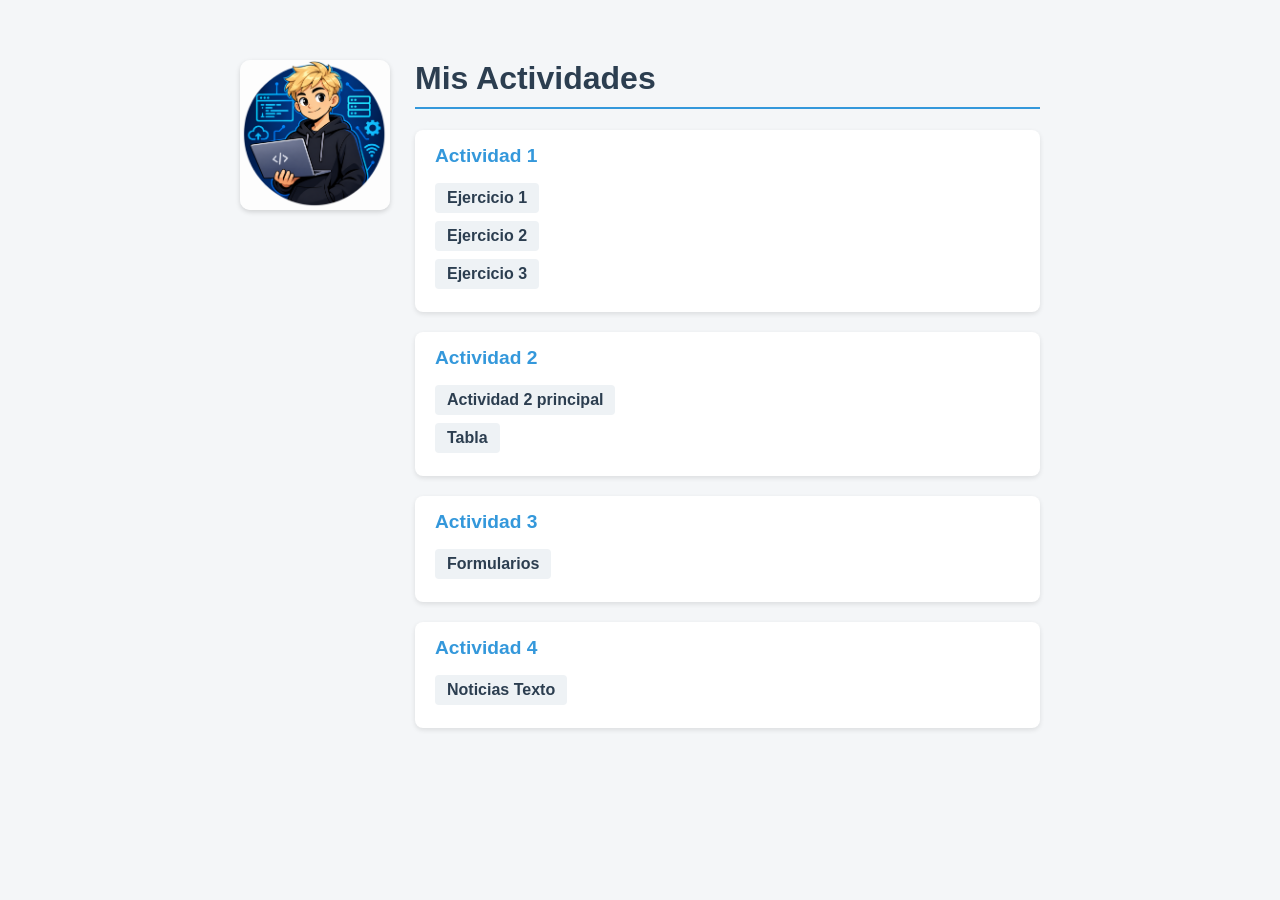
<file: index.html>
<!DOCTYPE html>
<html lang="es">
<head>
    <meta charset="UTF-8">
    <meta name="viewport" content="width=device-width, initial-scale=1.0">
    <title>Mis Actividades Web</title>
    <style>
        body {
            font-family: Arial, sans-serif;
            background-color: #f4f6f8;
            color: #333;
            max-width: 800px;
            margin: 40px auto;
            padding: 20px;
        }

        .contenedor-principal {
            display: flex;
            gap: 25px;
            align-items: flex-start;
        }

        .imagen-perfil {
            width: 150px;
            height: auto;
            border-radius: 10px;
            box-shadow: 0 2px 5px rgba(0,0,0,0.15);
        }

        .contenido-lista {
            flex: 1;
        }

        h1 {
            margin-top: 0;
            color: #2c3e50;
            border-bottom: 2px solid #3498db;
            padding-bottom: 10px;
        }

        .actividad-card {
            background: white;
            border-radius: 8px;
            padding: 15px 20px;
            margin-bottom: 20px;
            box-shadow: 0 2px 5px rgba(0,0,0,0.1);
        }

        h2 {
            margin-top: 0;
            color: #3498db;
            font-size: 1.2rem;
        }

        ul {
            list-style: none;
            padding-left: 0;
            margin: 0;
        }

        li {
            margin: 8px 0;
        }

        a {
            display: inline-block;
            text-decoration: none;
            color: #2c3e50;
            font-weight: bold;
            padding: 6px 12px;
            background-color: #eef2f5;
            border-radius: 4px;
            transition: 0.2s;
        }

        a:hover {
            background-color: #3498db;
            color: white;
        }
    </style>
</head>
<body>

    <div class="contenedor-principal">
        <img src="Avatar" alt="Avatar" class="imagen-perfil">

        <div class="contenido-lista">
            <h1>Mis Actividades</h1>

            <div class="actividad-card">
                <h2>Actividad 1</h2>
                <ul>
                    <li><a href="actividad1/ejercicio1.html">Ejercicio 1</a></li>
                    <li><a href="actividad1/ejercicio2.html">Ejercicio 2</a></li>
                    <li><a href="actividad1/ejercicio3.html">Ejercicio 3</a></li>
                </ul>
            </div>

            <div class="actividad-card">
                <h2>Actividad 2</h2>
                <ul>
                    <li><a href="actividad2/actividad2.html">Actividad 2 principal</a></li>
                    <li><a href="actividad2/tabla.html">Tabla</a></li>
                </ul>
            </div>

            <div class="actividad-card">
                <h2>Actividad 3</h2>
                <ul>
                    <li><a href="actividad3/formularios.html">Formularios</a></li>
                </ul>
            </div>

            <div class="actividad-card">
                <h2>Actividad 4</h2>
                <ul>
                    <li><a href="actividad4/noticias_texto.html">Noticias Texto</a></li>
                </ul>
            </div>
        </div>
    </div>

</body>
</html>
</file>
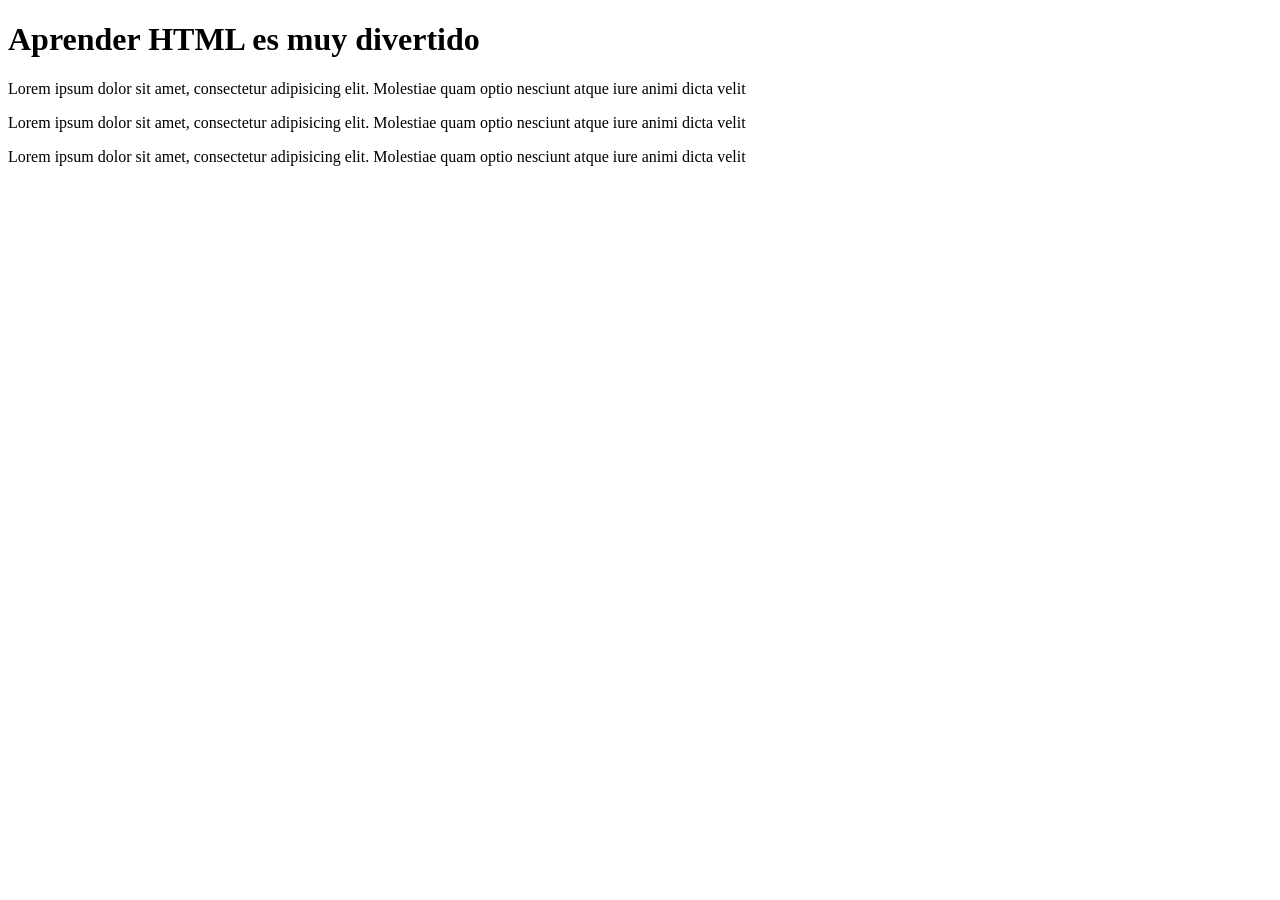
<file: Ejercicio1.html>
<!DOCTYPE html>
<html>
    <head>
        </meta charset="utf-8">
        <meta name="description" content="Ejercicio HTML - Corrige los errores">
        <title>Corrige los errores que encuenres en el documento</title>
    </head>
     <body>
    <h1>Aprender HTML es muy divertido</h1>
    
    <p>Lorem ipsum dolor sit amet, consectetur adipisicing elit. Molestiae quam optio nesciunt atque iure  animi dicta velit
   
    <p>Lorem ipsum dolor sit amet, consectetur adipisicing elit. Molestiae quam optio nesciunt atque iure  animi dicta velit</p>

    <p>Lorem ipsum dolor sit amet, consectetur adipisicing elit. Molestiae quam optio nesciunt atque iure  animi dicta velit</p>
      </body>
</html>
</file>
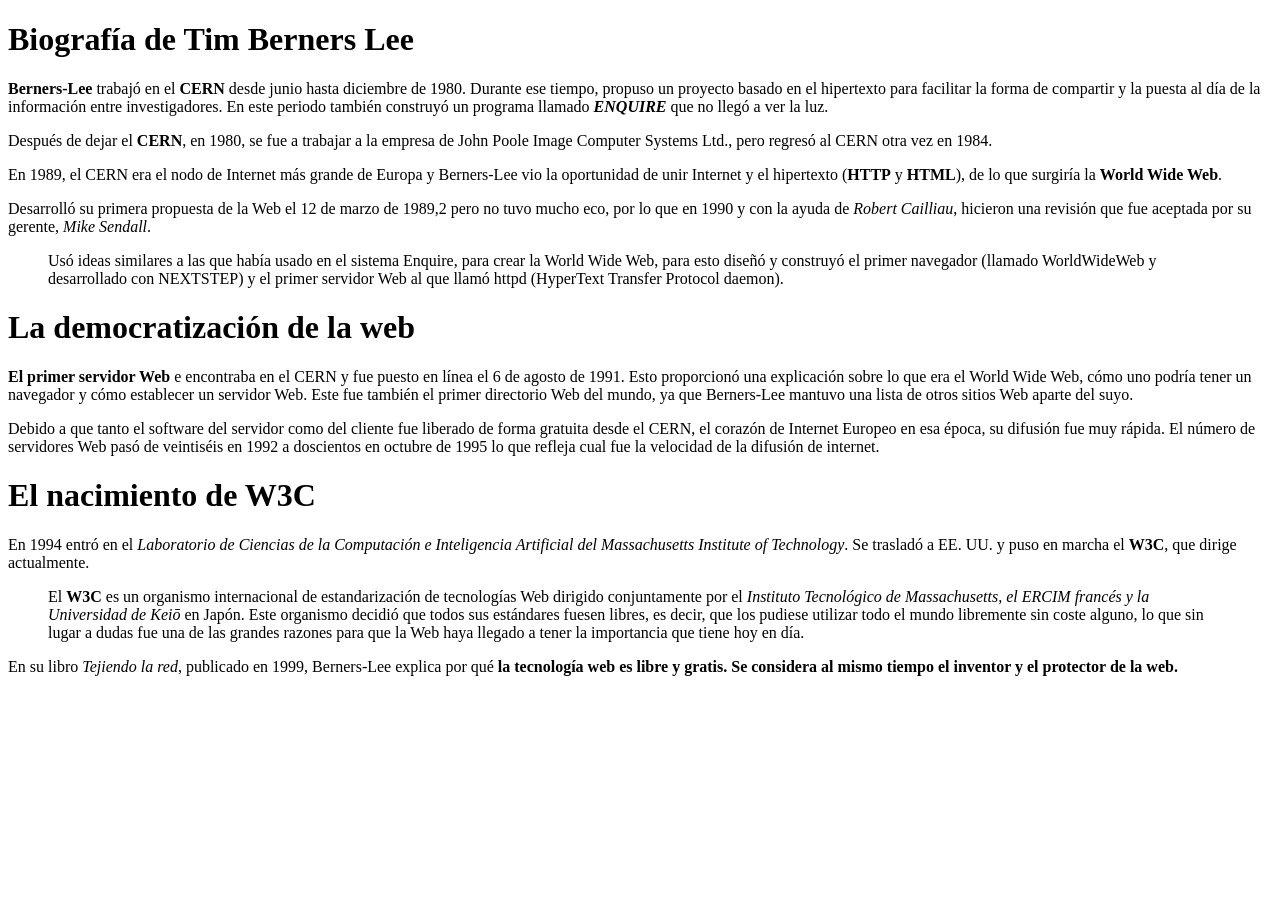
<file: Ejercicio2.html>
<!DOCTYPE html>
<html lang="en">
<head>
	<meta charset="UTF-8">
	<meta name="viewport" content="width=device-width, initial-scale=1.0">
	<title>Document</title>
</head>
<body>
	<h1>Biografía de Tim Berners Lee</h1>
	
	<p><strong>Berners-Lee</strong> trabajó en el <strong>CERN</strong> desde junio hasta diciembre de 1980. Durante ese tiempo, propuso un proyecto basado en el hipertexto para facilitar la forma de compartir y la puesta al día de la información entre investigadores. En este periodo también construyó un programa llamado <strong><i>ENQUIRE</i></strong> que no llegó a ver la luz.</p>

	<p>​Después de dejar el <strong>CERN</strong>, en 1980, se fue a trabajar a la empresa de John Poole Image Computer Systems Ltd., pero regresó al CERN otra vez en 1984.</p><p> En 1989, el CERN era el nodo de Internet más grande de Europa y Berners-Lee vio la oportunidad de unir Internet y el hipertexto (<strong>HTTP</strong> y <strong>HTML</strong>), de lo que surgiría la <strong>World Wide Web</strong>.</p> 

	<p>Desarrolló su primera propuesta de la Web el 12 de marzo de 1989,2​ pero no tuvo mucho eco, por lo que en 1990 y con la ayuda de <i>Robert Cailliau</i>, hicieron una revisión que fue aceptada por su gerente, <i>Mike Sendall</i>.</p>

	<p><blockquote cite>Usó ideas similares a las que había usado en el sistema Enquire, para crear la World Wide Web, para esto diseñó y construyó el primer navegador (llamado WorldWideWeb y desarrollado con NEXTSTEP) y el primer servidor Web al que llamó httpd (HyperText Transfer Protocol daemon).</blockquote></p> 

	<h1>La democratización de la web</h1>

	<p><strong>El primer servidor Web </strong>e encontraba en el CERN y fue puesto en línea el 6 de agosto de 1991. Esto proporcionó una explicación sobre lo que era el World Wide Web, cómo uno podría tener un navegador y cómo establecer un servidor Web. Este fue también el primer directorio Web del mundo, ya que Berners-Lee mantuvo una lista de otros sitios Web aparte del suyo.</p>

	<p>Debido a que tanto el software del servidor como del cliente fue liberado de forma gratuita desde el CERN, el corazón de Internet Europeo en esa época, su difusión fue muy rápida. El número de servidores Web pasó de veintiséis en 1992 a doscientos en octubre de 1995 lo que refleja cual fue la velocidad de la difusión de internet.</p>

	<h1>El nacimiento de W3C</h1>

	<p>En 1994 entró en el <i>Laboratorio de Ciencias de la Computación e Inteligencia Artificial del Massachusetts Institute of Technology</i>. Se trasladó a EE. UU. y puso en marcha el <strong>W3C</strong>, que dirige actualmente.</p>

	<p><blockquote cite>El <strong>W3C</strong> es un organismo internacional de estandarización de tecnologías Web dirigido conjuntamente por el <i>Instituto Tecnológico de Massachusetts, el ERCIM francés y la Universidad de Keiō</i> en Japón. Este organismo decidió que todos sus estándares fuesen libres, es decir, que los pudiese utilizar todo el mundo libremente sin coste alguno, lo que sin lugar a dudas fue una de las grandes razones para que la Web haya llegado a tener la importancia que tiene hoy en día.</blockquote></p> 

	<p>En su libro <i>Tejiendo la red</i>, publicado en 1999, Berners-Lee explica por qué <strong>la tecnología web es libre y gratis. Se considera al mismo tiempo el inventor y el protector de la web.</strong></p>
</body>
</html>
</file>
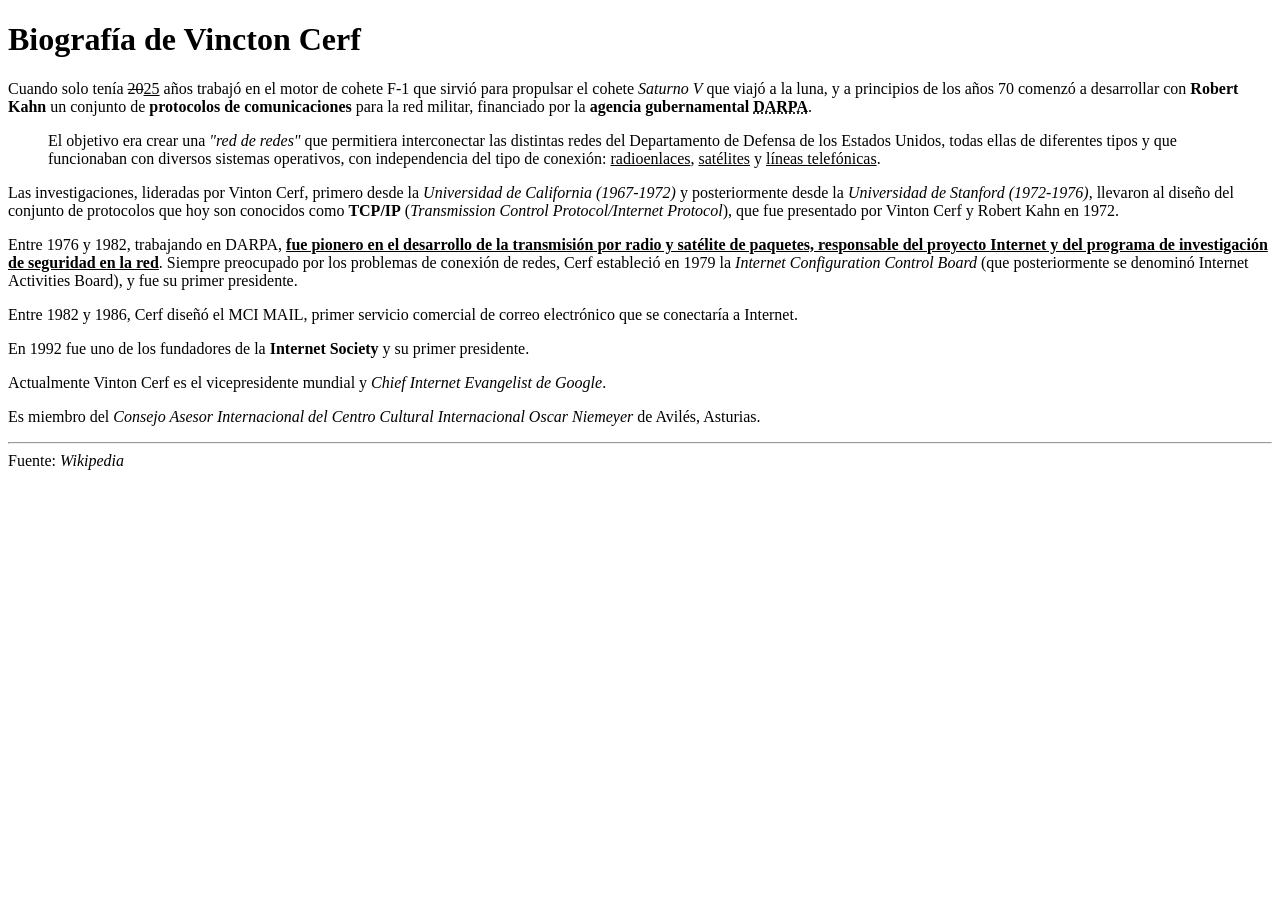
<file: actividad1/ejercicio3.html>
<!DOCTYPE html>
<html lang="en">
<head>
<meta charset="UTF-8">
<meta name="viewport" content="width=device-width, initial-scale=1.0">
<title>Document</title>
</head>
<body>
<h1>Biografía de Vincton Cerf</h1>

<p>Cuando solo tenía <del>20</del><ins>25</ins> años trabajó en el motor de cohete F-1 que sirvió para propulsar el cohete <i>Saturno V</i> que viajó a la luna, y a principios de los años 70 comenzó a desarrollar con <strong>Robert Kahn</strong> un conjunto de <strong>protocolos de comunicaciones</strong> para la red militar, financiado por la <strong>agencia gubernamental <abbr title="Defense Advanced Research Projects Agency">DARPA</abbr></strong>.</p>

<blockquote><p>El objetivo era crear una <i>"red de redes"</i> que permitiera interconectar las distintas redes del Departamento de Defensa de los Estados Unidos, todas ellas de diferentes tipos y que funcionaban con diversos sistemas operativos, con independencia del tipo de conexión: <ins>radioenlaces</ins>, <ins>satélites</ins> y <ins>líneas telefónicas</ins>.</p></blockquote>

<p>Las investigaciones, lideradas por Vinton Cerf, primero desde la <i>Universidad de California (1967-1972)</i> y posteriormente desde la <i>Universidad de Stanford (1972-1976)</i>, llevaron al diseño del conjunto de protocolos que hoy son conocidos como <strong>TCP/IP</strong> (<i>Transmission Control Protocol/Internet Protocol</i>), que fue presentado por Vinton Cerf y Robert Kahn en 1972.</p>

<p>Entre 1976 y 1982, trabajando en DARPA, <b><ins>fue pionero en el desarrollo de la transmisión por radio y satélite de paquetes, responsable del proyecto Internet y del programa de investigación de seguridad en la red</ins></b>. Siempre preocupado por los problemas de conexión de redes, Cerf estableció en 1979 la <i>Internet Configuration Control Board</i> (que posteriormente se denominó Internet Activities Board), y fue su primer presidente.</p>

<p>Entre 1982 y 1986, Cerf diseñó el MCI MAIL, primer servicio comercial de correo electrónico que se conectaría a Internet.</p>

<p>En 1992 fue uno de los fundadores de la <strong>Internet Society</strong> y su primer presidente.</p>

<p>Actualmente Vinton Cerf es el vicepresidente mundial y <i>Chief Internet Evangelist de Google</i>.</p>

<p>Es miembro del <i>Consejo Asesor Internacional del Centro Cultural Internacional Oscar Niemeyer</i> de Avilés, Asturias.</p>

<hr>Fuente: <i>Wikipedia</i>
</body>
</html>
</file>
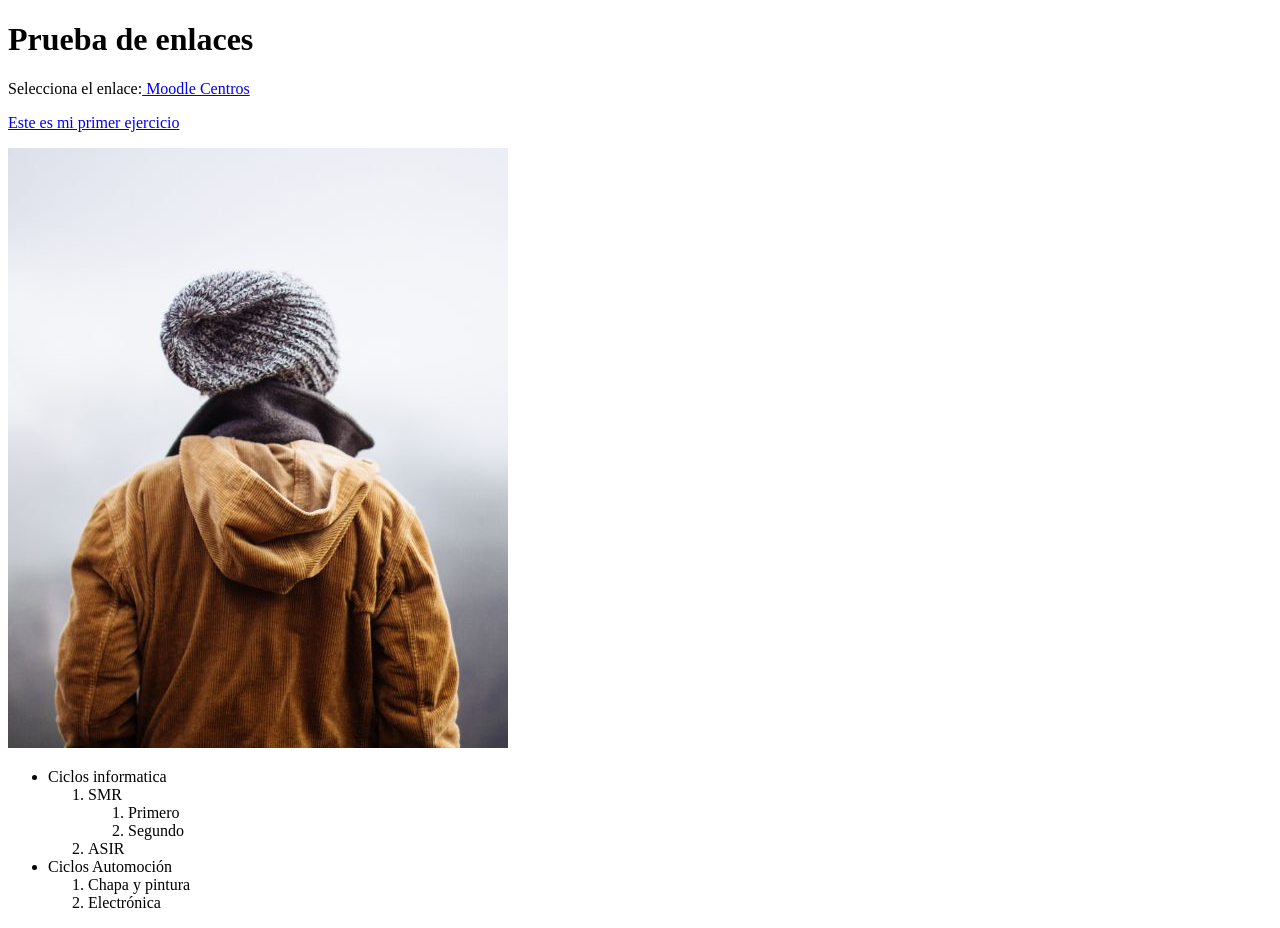
<file: actividad2/actividad2.html>
<!DOCTYPE html>
<html lang="en">
<head>
	<meta charset="UTF-8">
	<meta name="viewport" content="width=device-width, initial-scale=1.0">
	<title>Document</title>
</head>
<body>
	<h1 id="inicio">Prueba de enlaces </h1>Selecciona el enlace:<a href="https://www.juntadeandalucia.es/educacion/eaprendizaje/servicios-educativos-digitales-2/moodle-centros/" target="_blank" > Moodle Centros</a>
	<p><a href="../actividad1/ejercicio1.html" target="_top">Este es mi primer ejercicio </a></p>
	<img src="./img/img_girl.jpg" alt="Chica de espaldas">

	<!-- comentario lista desordenada -->
	<ul stile="list-style-type:scuare;">
  		<li>Ciclos informatica
    		<ol>
      			<li>SMR</li>
      				<ol>
      					<li>Primero</li>
      					<li>Segundo</li>
    				</ol>
  				<li>ASIR</li>
			</ol>
		</li>
		<li>Ciclos Automoción
			<ol type="1">
				<li>Chapa y pintura</li>
				<li>Electrónica</li>
			</ol>

		</li>
	</ul>
	
</body>
</html>
</file>
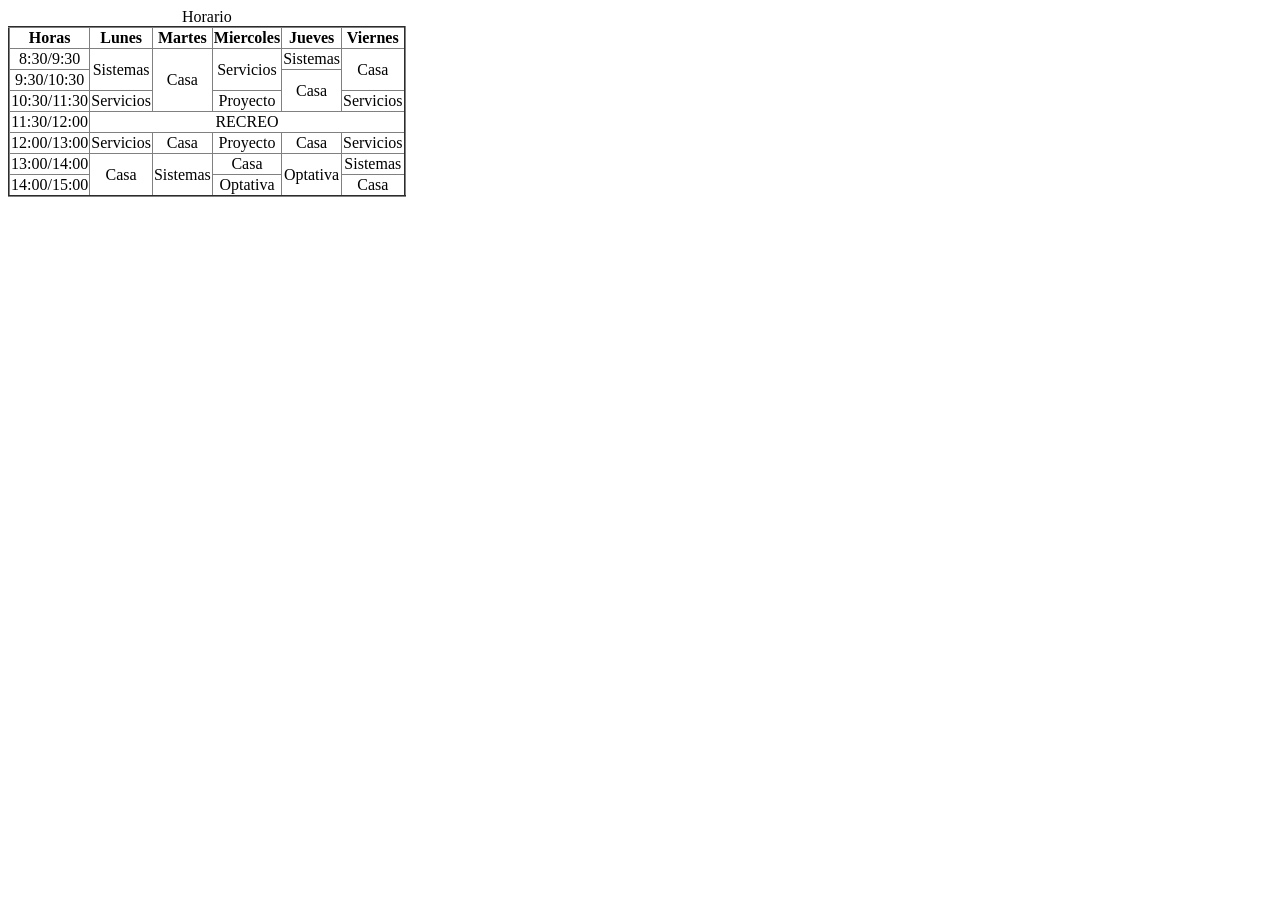
<file: actividad2/tabla.html>
<!DOCTYPE html>
<html lang="en">
<head>
	<meta charset="UTF-8">
	<meta name="viewport" content="width=device-width, initial-scale=1.0">
	<title>Tablas</title>
	<link rel="stylesheet" type="./css/estilos.css" href="">
	<style>
	table, th, td {
		border: lpx solid black;
		border-collapse: collapse;
	}
	table, th, td {
		text-align: center;
	}
	</style>
</head>
<body>
	<!-- Tabla de 4x3 -->
	<table border="2">
		<caption>Horario</caption>
		<tr>
			<th>Horas</th>
			<th>Lunes</th>
			<th>Martes</th>
			<th>Miercoles</th>
			<th>Jueves</th>
			<th>Viernes</th>

		</tr>
		<tr>
			<td>8:30/9:30</td>
			<td rowspan="2" class="sistemas">Sistemas</td>
			<td rowspan="3">Casa</td>
			<td rowspan="2" class="servicios">Servicios</td>
			<td class="sistemas">Sistemas</td>
			<td rowspan="2">Casa</td>
		
			
		</tr>
		<tr>
			<td>9:30/10:30</td>
			<td rowspan="2">Casa</td>

		</tr>
		<tr>
			<td>10:30/11:30</td>
			<td class="servicios">Servicios</td>
			<td class="proyecto">Proyecto</td>
			<td class="servicios">Servicios</td>
		</tr>
		<tr>
			<td>11:30/12:00</td>
			<td colspan="5" class="recreo">RECREO</td>
		</tr>
		<tr>
			<td>12:00/13:00</td>
			<td class="servicios">Servicios</td>
			<td>Casa</td>
			<td class="proyecto">Proyecto</td>
			<td>Casa</td>
			<td class="servicios">Servicios</td>
		</tr>
		<tr>
			<td>13:00/14:00</td>
			<td rowspan="2">Casa</td>
			<td rowspan="2" class="sistemas">Sistemas</td>
			<td>Casa</td>
			<td rowspan="2" class="optativa">Optativa</td>
			<td class="sistemas">Sistemas</td>
		</tr>
		<tr>
			<td>14:00/15:00</td>
			<td class="optativa">Optativa</td>
			<td>Casa</td>
		</tr>
	</table>

</body>
</html>
</file>
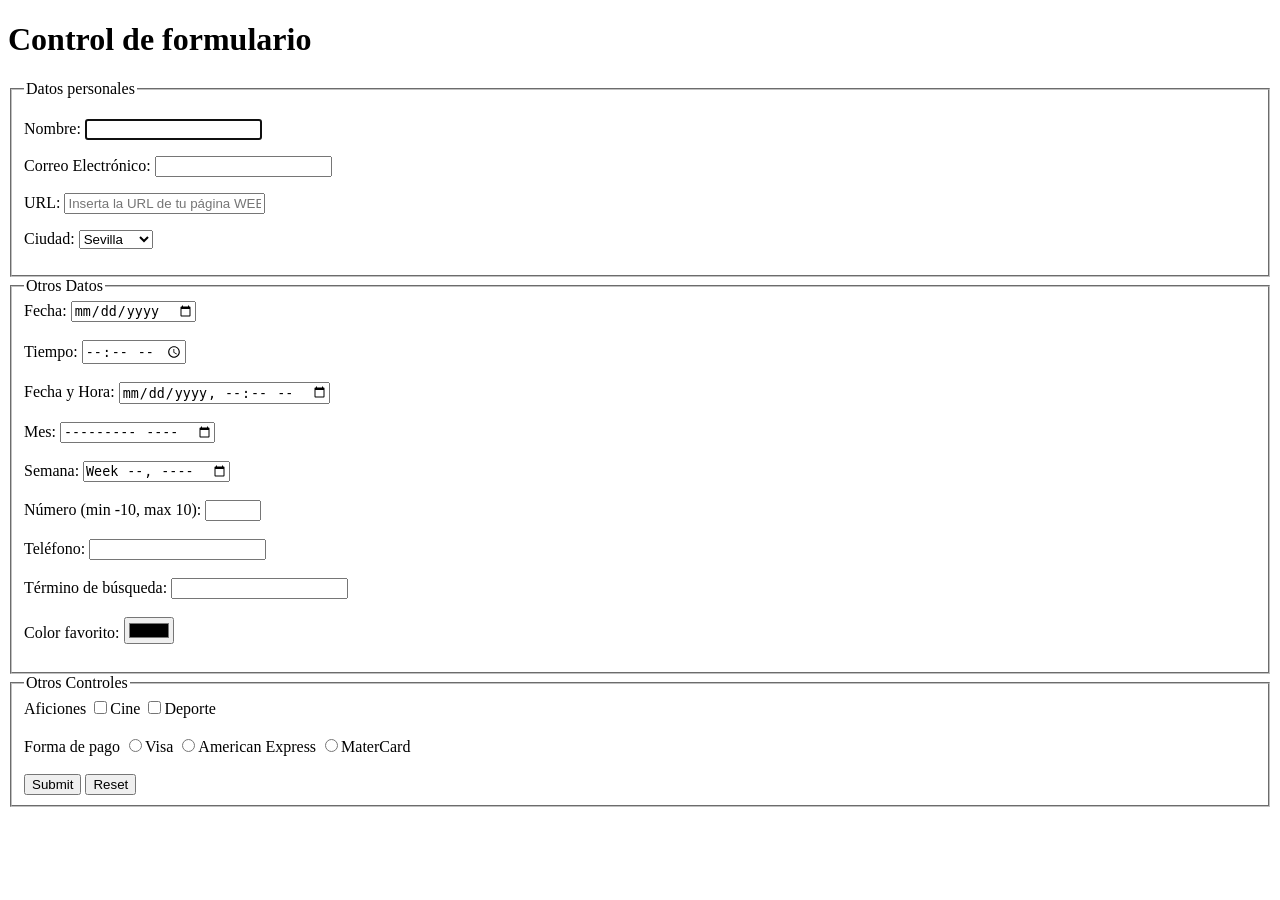
<file: actividad3/formularios.html>
<!DOCTYPE html>
<html lang="en">
<head>
	<meta charset="UTF-8">
	<meta name="viewport" content="width=device-width, initial-scale=1.0">
	<title>formularios</title>
</head>
	<body>
		<h1>Control de formulario</h1>
		<form target="_blank" method="post">
			<fieldset>
				<legend>Datos personales</legend>
				<p>
					<label for="txtNombre">Nombre:</label>
					<input type="text" id="txtNombre" name="txtNombre" required autofocus>
				</p>
				<p>
					<label for="txtCorreo">Correo Electrónico:</label>
					<input type="email" id="txtEmail" name="txtEmail" required>
				</p>
				<p>
					<label for="txtURL">URL:</label>
					<input type="URL" id="txtURL" name="txtURL" placeholder="Inserta la URL de tu página WEB" size="23">
				</p>
				<p>
					<label for="sCiudad">Ciudad:</label>
					<select name="sCiudad" id="sCiudad">
						<option value="CO">Córdoba</option>
						<option value="SE" selected>Sevilla</option>
						<option value="HU">Huelva</option>
						<option value="CA">Cádiz</option>
						<option value="MA">Málaga</option>
						<option value="GR">Granada</option>
						<option value="AL">Almería</option>
						<option value="JA">Jaén</option>
					</select>
				</p>
			</fieldset>
			<fieldset>
				<legend>Otros Datos</legend>
				<label for="Fecha">Fecha:</label>
				<input type="Date" name="Fecha" id="Fecha"><br></br>
				<label for="Tiempo">Tiempo:</label>
				<input type="time" name="Tiempo" id="Tiempo"><br></br>
				<label for="Fecha y Hora">Fecha y Hora:</label>
				<input type="datetime-local" name="Fecha y Hora" id="Fecha y Hora"><br></br>
				<label for="Mes">Mes:</label>
				<input type="month" name="Mes" id="Mes"><br></br>
				<label for="Semana">Semana:</label>
				<input type="week" name="Semana" id="Semana"><br></br>
				<label for="Numero">Número (min -10, max 10):</label>
				<input type="number" max="10" min="-10" name="Número" id="Número"><br></br>
				<label for="Teléfono">Teléfono:</label>
				<input type="tel" minlength="9" name="Teléfono" id="Teléfono"><br></br>
				<label for="Término de búsqueda">Término de búsqueda:</label>
				<input type="sea
				rch" name="Término de búsqueda" id="Término de búsqueda"><br></br>
				<label for="ColFavorito">Color favorito:</label>
				<input type="color" name="ColFavorito" id="ColFavorito"><br></br>
			</fieldset>
			<fieldset>
				<legend>Otros Controles</legend>
				<label>Aficiones</label>
				<input type="checkbox" name="Aficion1" id="Aficion1">Cine
				<input type="checkbox" name="Aficion2" id="Aficion2">Deporte<br></br>
				<label>Forma de pago</label>
				<input type="radio" name="Forpago1" id="Forpago1">Visa
				<input type="radio" name="Forpago2" id="Forpago2">American Express
				<input type="radio" name="Forpago3" id="Forpago3">MaterCard<br></br>
			<input type="submit" name="Enviar">
			<input type="reset" name="Borrar">

			</fieldset>
		</form>
	</body>
</html>
</file>
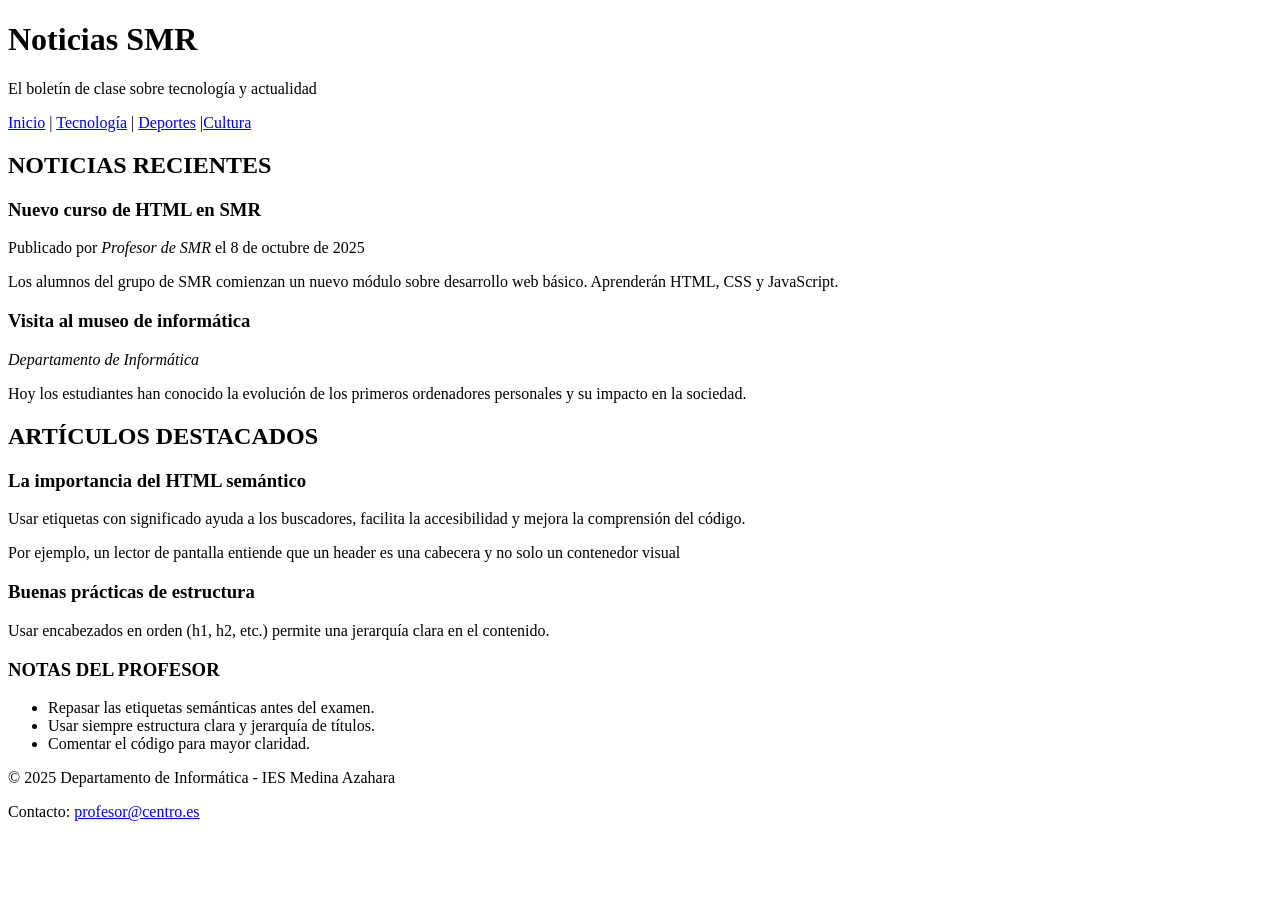
<file: actividad4/noticias_texto.html>
<!DOCTYPE html>
<html lang="en">
<head>
	<meta charset="UTF-8">
	<meta name="viewport" content="width=device-width, initial-scale=1.0">
	<title>Noticias</title>
</head>
<body>
	<header>
        <h1>Noticias SMR</h1>


        <p>El boletín de clase sobre tecnología y actualidad</p>
    </header>
    
    <nav><a href="#" target="_blank"> Inicio</a> | <a href="#" target="_blank">Tecnología</a> | <a href="#" target="_blank">Deportes</a> |<a href="#" target="_blank">Cultura </nav></a>


    <main>
        <section>
            <article>
        		<h2>NOTICIAS RECIENTES</h2>

        		<h3>Nuevo curso de HTML en SMR</h3>

        		<p>Publicado por <i>Profesor de SMR</i> el 8 de octubre de 2025</p>

        		<p>Los alumnos del grupo de SMR comienzan un nuevo módulo sobre desarrollo web básico. Aprenderán HTML, CSS y JavaScript.</p>

        		</article>
        		<article>
        		<h3>Visita al museo de informática</h3>
        
        		<p><i>Departamento de Informática</p></i>

        		Hoy los estudiantes han conocido la evolución de los primeros ordenadores personales y su impacto en la sociedad.
        	</article>

        </section>
        <section>
            <article>

        		<h2>ARTÍCULOS DESTACADOS</h2>

        		<h3>La importancia del HTML semántico</h3>

        		<p>Usar etiquetas con significado ayuda a los buscadores, facilita la accesibilidad y mejora la comprensión del código.</p>

        		<p>Por ejemplo, un lector de pantalla entiende que un header es una cabecera  y no solo un contenedor visual</p>
        		</article>
        		<article>

        		<h3>Buenas prácticas de estructura</h3>

        		<p>Usar encabezados en orden (h1, h2, etc.) permite una jerarquía clara en el contenido.</p>

   			</article>
    	</section>


    </main>
    	<aside>


    		<h3>NOTAS DEL PROFESOR</h3>
    			<ul>
        			<li>Repasar las etiquetas semánticas antes del examen.</li>
			        <li>Usar siempre estructura clara y jerarquía de títulos.</li>
			        <li>Comentar el código para mayor claridad.</li>
    			</ul>


    	</aside>
    	<footer>

   			<p>© 2025 Departamento de Informática - IES Medina Azahara</p>

    		Contacto: <a href="#"> profesor@centro.es</a>
    	</footer>
</body>
</html>
</file>
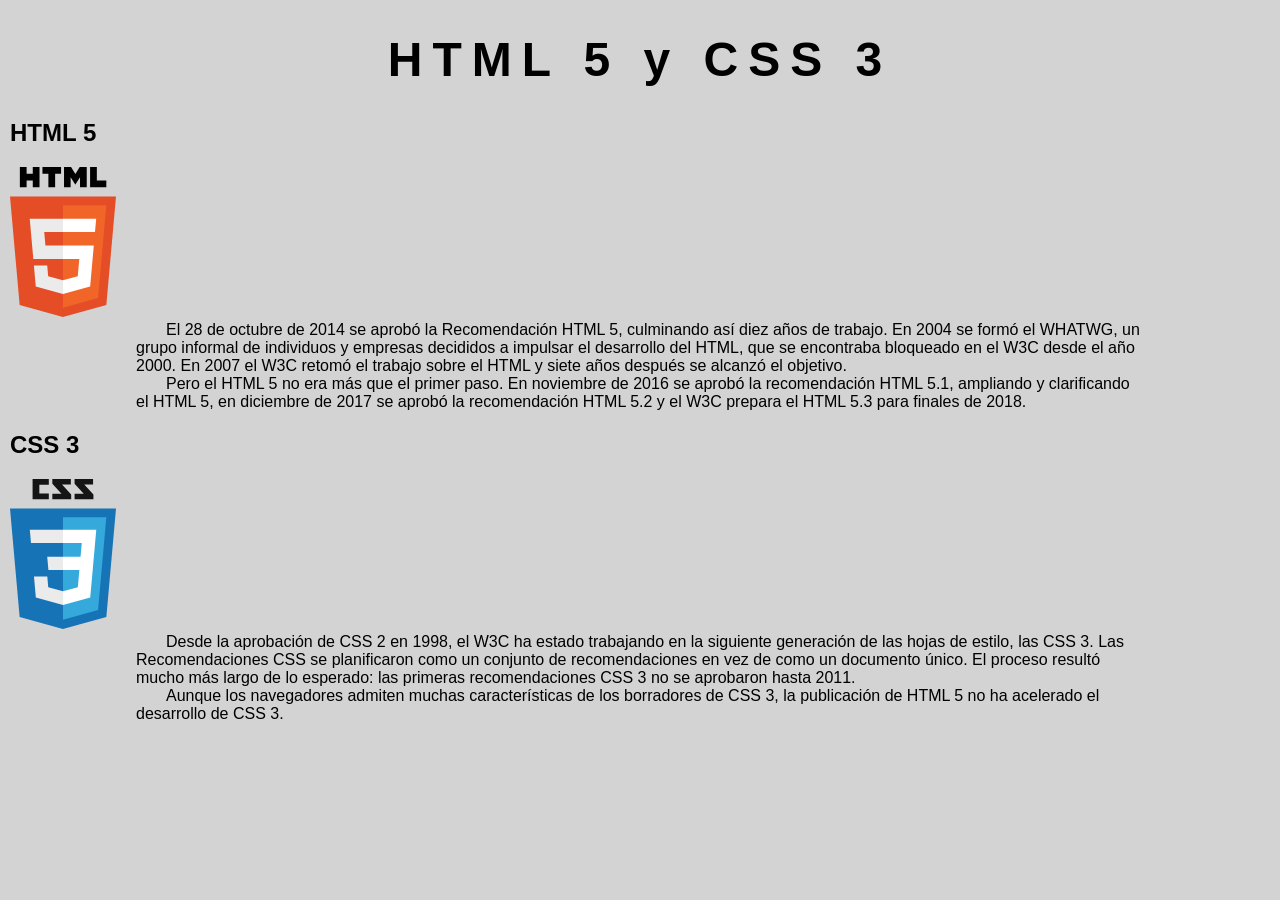
<file: estilos/actividad1/ej1.html>
<!DOCTYPE html>
<html lang="en">
<head>
    <meta charset="UTF-8">
    <meta name="viewport" content="width=device-width, initial-scale=1.0">
    <link rel="stylesheet" type="text/css" href="css/estilos.css">
    <title>Ejercicio 1 de CSS</title>

</head>
<body>
    <h1>HTML 5 y CSS 3</h1>
    <h2>HTML 5</h2>
    <img src="./img/html5-logo.svg">
    <p>El 28 de octubre de 2014 se aprobó la Recomendación HTML 5, 
    culminando así diez años de trabajo. En 2004 se formó el WHATWG, 
    un grupo informal de individuos y empresas decididos a impulsar el 
    desarrollo del HTML, que se encontraba bloqueado en el W3C desde el año 2000. 
    En 2007 el W3C retomó el trabajo sobre el HTML y siete años después se alcanzó el objetivo.</p>
  

    <p>Pero el HTML 5 no era más que el primer paso. En noviembre de 2016 se aprobó 
    la recomendación HTML 5.1, ampliando y clarificando el HTML 5, en diciembre de 2017 
    se aprobó la recomendación HTML 5.2 y el W3C prepara el HTML 5.3 para finales de 2018.</p>

    <h2>CSS 3</h2>

    <img src="./img/css3-logo.svg">

    <p>Desde la aprobación de CSS 2 en 1998, el W3C ha estado trabajando en la siguiente 
    generación de las hojas de estilo, las CSS 3. Las Recomendaciones CSS se planificaron como un conjunto de recomendaciones en vez de como un documento único. 
    El proceso resultó mucho más largo de lo esperado: las primeras recomendaciones 
    CSS 3 no se aprobaron hasta 2011.</p>

    <p>Aunque los navegadores admiten muchas características de los borradores de CSS 3, 
    la publicación de HTML 5 no ha acelerado el desarrollo de CSS 3.</p>

</body>
</html>
</file>
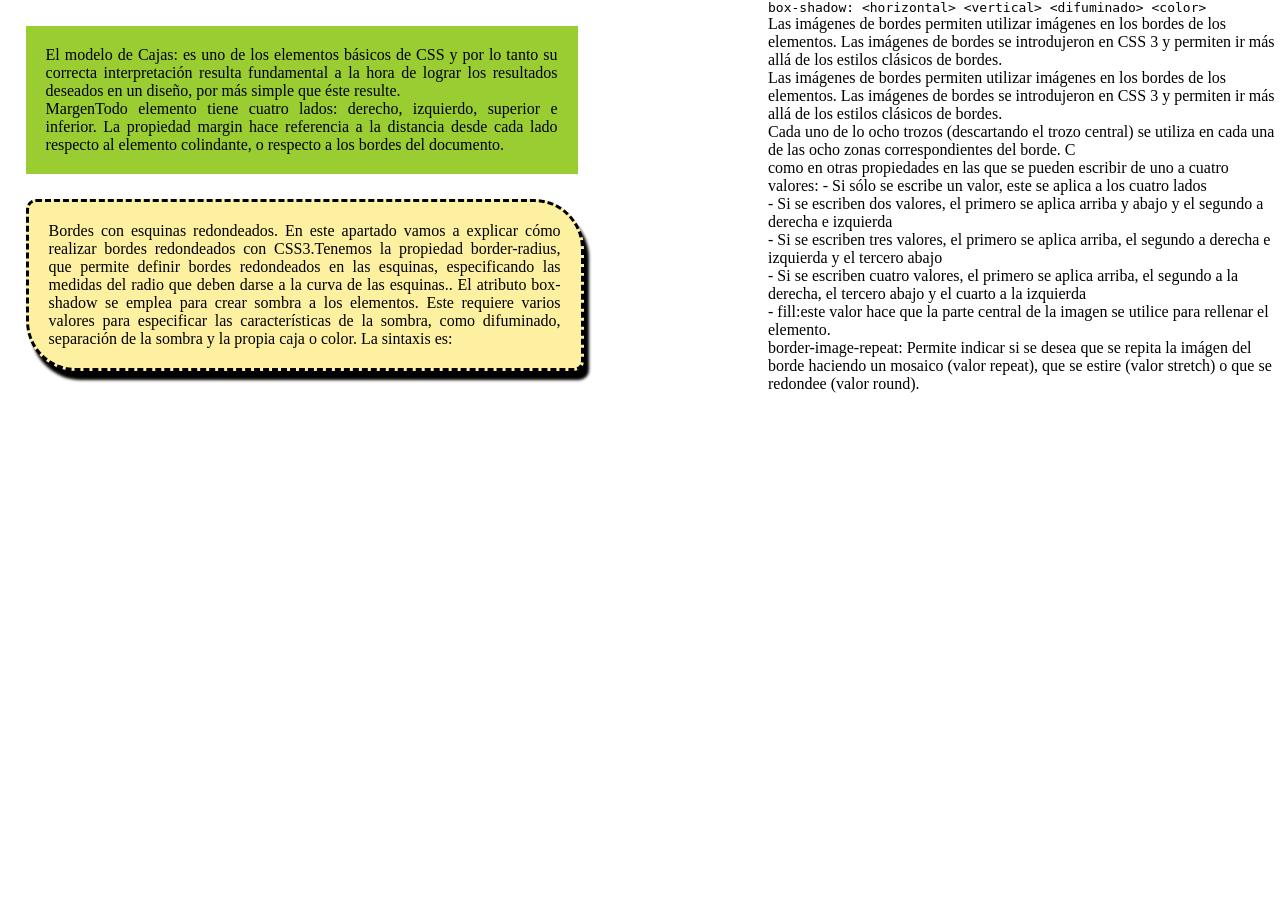
<file: estilos/actividad2/Ej2Texto.html>
<!DOCTYPE html>
<html>
<head>
	<meta charset="utf-8">
 	<title>Páginas web HTML y hojas de estilo CSS-Cajas bordes</title>
  	<meta name="viewport" content="width=device-width, initial-scale=1.0">
  	<meta name="description" content="Ejercicio de Bartolomé Sintes Marco. www.mclibre.org">
  	<link rel="stylesheet" href="css/estilosEj2.css" title="Color">
</head>
<body>
<div class="caja1">
	<p>El modelo de Cajas: es uno de los elementos básicos de CSS y por lo tanto su correcta interpretación resulta fundamental a la hora de lograr los resultados deseados en un diseño, por más simple que éste resulte.</p>
	<p>
	MargenTodo elemento tiene cuatro lados: derecho, izquierdo, superior e inferior. La propiedad margin hace referencia a la distancia desde cada lado respecto al elemento colindante, o respecto a los bordes del documento.
	</p>
</div>
<div class="caja2">
	<p>
	Bordes con esquinas redondeados. En este apartado vamos a explicar cómo realizar bordes redondeados con CSS3.Tenemos la propiedad border-radius, que permite definir bordes redondeados en las esquinas, especificando las medidas del radio que deben darse a la curva de las esquinas..
	El atributo box-shadow se emplea para crear sombra a los elementos. Este requiere varios valores para especificar las características de la sombra, como difuminado, separación de la sombra y la propia caja o color. La sintaxis es:
</div>
<div class="caja3">
	<pre>box-shadow: &lt;horizontal&gt; &lt;vertical&gt; &lt;difuminado> &lt;color&gt;	</pre>

	<p>
	Las imágenes de bordes permiten utilizar imágenes en los bordes de los elementos. Las imágenes de bordes se introdujeron en CSS 3 y permiten ir más allá de los estilos clásicos de bordes.
	</p>
	<p>
	Las imágenes de bordes permiten utilizar imágenes en los bordes de los elementos. Las imágenes de bordes se introdujeron en CSS 3 y permiten ir más allá de los estilos clásicos de bordes.
	</p>
	<p>
	Cada uno de lo ocho trozos (descartando el trozo central) se utiliza en cada una de las ocho zonas correspondientes del borde. C</p>
	<p>como en otras propiedades en las que se pueden escribir de uno a cuatro valores:
	- Si sólo se escribe un valor, este se aplica a los cuatro lados <br>
	- Si se escriben dos valores, el primero se aplica arriba y abajo y el segundo a derecha e izquierda <br>
	- Si se escriben tres valores, el primero se aplica arriba, el segundo a derecha e izquierda y el tercero abajo<br>
	- Si se escriben cuatro valores, el primero se aplica arriba, el segundo a la derecha, el tercero abajo y el cuarto a la izquierda<br>
	- fill:este valor hace que la parte central de la imagen se utilice para rellenar el elemento.
	</p>
	<p>
	border-image-repeat: Permite indicar si se desea que se repita la imágen del borde haciendo un mosaico (valor repeat), que se estire (valor stretch) o que se redondee (valor round).
	</p>
</div>
</body>
</html>
</file>
<file: estilos/actividad1/css/estilos.css>
body {
	background: lightgrey;
	font-family: sans-serif;
	margin: 10px;

}
h1 {
	text-align: center;
	letter-spacing: 10px;
	font-size: 300%;
}
p {
	text-indent: 30px;
	margin: 0 10%;
}
</file>
<file: estilos/actividad2/css/estilosEj2.css>
*{
	border-sizing: border-box;
	padding: 0;
	margin: 0;
}
.caja1
{
	margin: 2%;
	padding: 20px;
	width: 40%;
	text-align: justify;
	background-color: yellowgreen;
	border: 10px solid #yellow;
}
.caja2
{
	margin: 2%;
	background-color: #fef0a1;
	border: 3px dashed #000000;
	border-radius: 10px 50px;
	padding: 20px;
	width: 40%;
	text-align: justify;
	box-shadow: 5px 9px 3px; grey;
}
.caja3
{
	width: 40%;
	margein: 2%;
	float: right;
	position: absolute;
	top: 0;
	right: 0;
}
</file>
